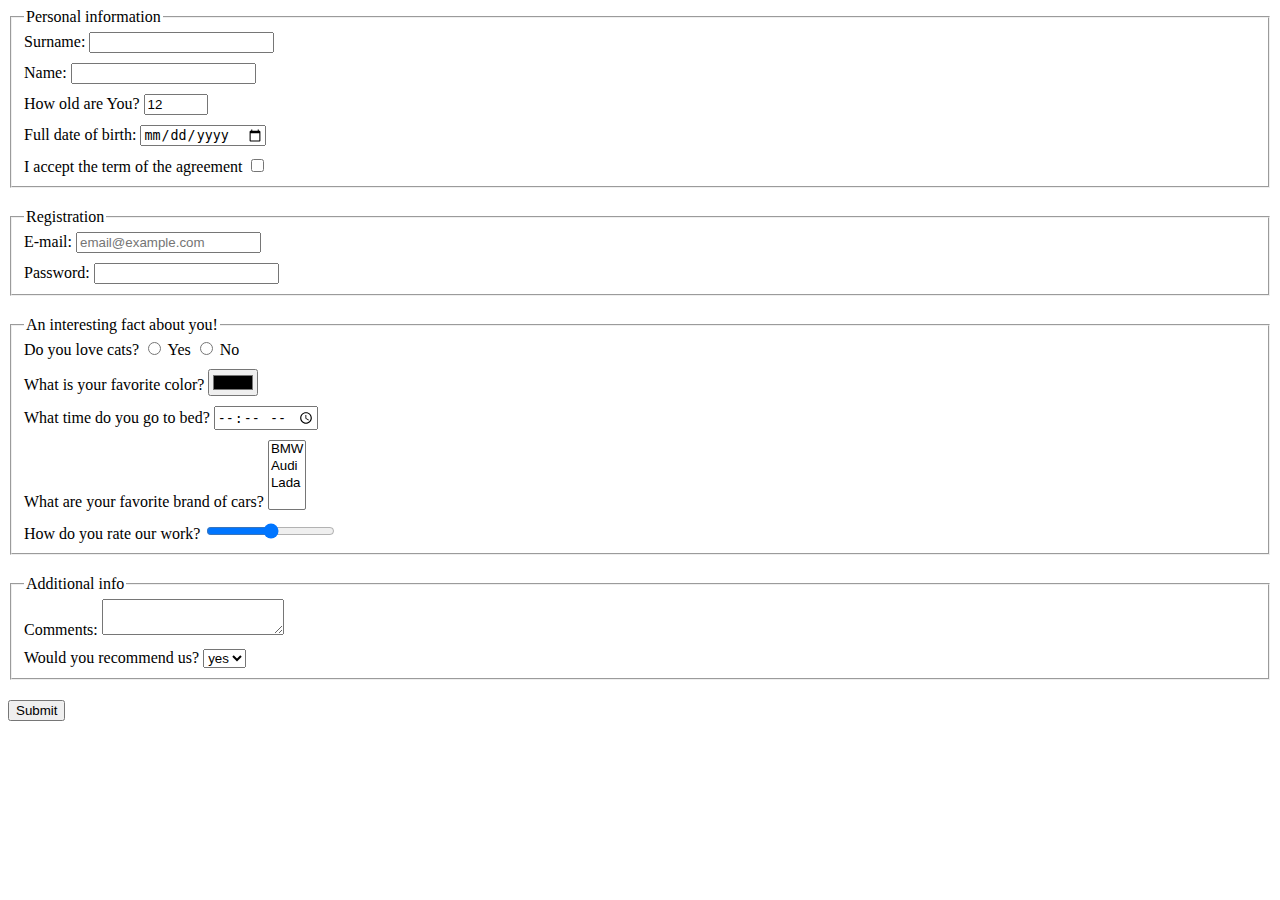
<file: index.html>
<!doctype html><html lang="en"><head><meta charset="UTF-8"><meta name="viewport" content="width=device-width, user-scalable=no, initial-scale=1.0, maximum-scale=1.0, minimum-scale=1.0"><meta http-equiv="X-UA-Compatible" content="ie=edge"><title>HTML Form</title><link rel="stylesheet" href="style.e9964c61.css"></head><body> <form action="https://mate-academy-form-lesson.herokuapp.com/create-application" method="post"> <fieldset class="group"> <legend>Personal information</legend> <label class="form_field"> Surname: <input type="text" name="surname" required autocomplete="off"> </label> <label class="form_field"> Name: <input type="text" name="name" required autocomplete="off"> </label> <label class="form_field"> How old are You? <input type="number" name="age" min="1" max="100" value="12"> </label> <label class="form_field"> Full date of birth: <input type="date" name="birth"> </label> <label class="form_field"> I accept the term of the agreement <input type="checkbox" name="agreement" required> </label> </fieldset> <fieldset class="group"> <legend>Registration</legend> <label class="form_field"> E-mail: <input type="email" name="email" placeholder="email@example.com" required autocomplete="off"> </label> <label class="form_field"> Password: <input type="password" name="password" minlength="5" maxlength="10" required autocomplete="off"> </label> </fieldset> <fieldset class="group"> <legend>An interesting fact about you!</legend> Do you love cats? <label class="radio"> <input type="radio" name="cats" value="Yes"> Yes </label> <label class="radio"> <input type="radio" name="cats" value="No"> No </label> <label class="form_field"> What is your favorite color? <input type="color" name="color"> </label> <label class="form_field"> What time do you go to bed? <input type="time" name="sleeping"> </label> <label class="form_field"> What are your favorite brand of cars? <select name="cars" multiple> <option value="BMW">BMW</option> <option value="Audi">Audi</option> <option value="Lada">Lada</option> </select> </label> <label class="form_field"> How do you rate our work? <input type="range" name="rate" min="0" max="10" required> </label> </fieldset> <fieldset class="group"> <legend>Additional info</legend> <label class="form_field"> Comments: <textarea name="comments" cols="20" rows="2" autocomplete="off">
          </textarea> </label> <label class="form_field"> Would you recommend us? <select name="recommend" required> <option value="yes">yes</option> <option value="no">no</option> </select> </label> </fieldset> <button type="submit">Submit</button> </form> <script type="text/javascript" src="main.e97352c4.js"></script> </body></html>
</file>
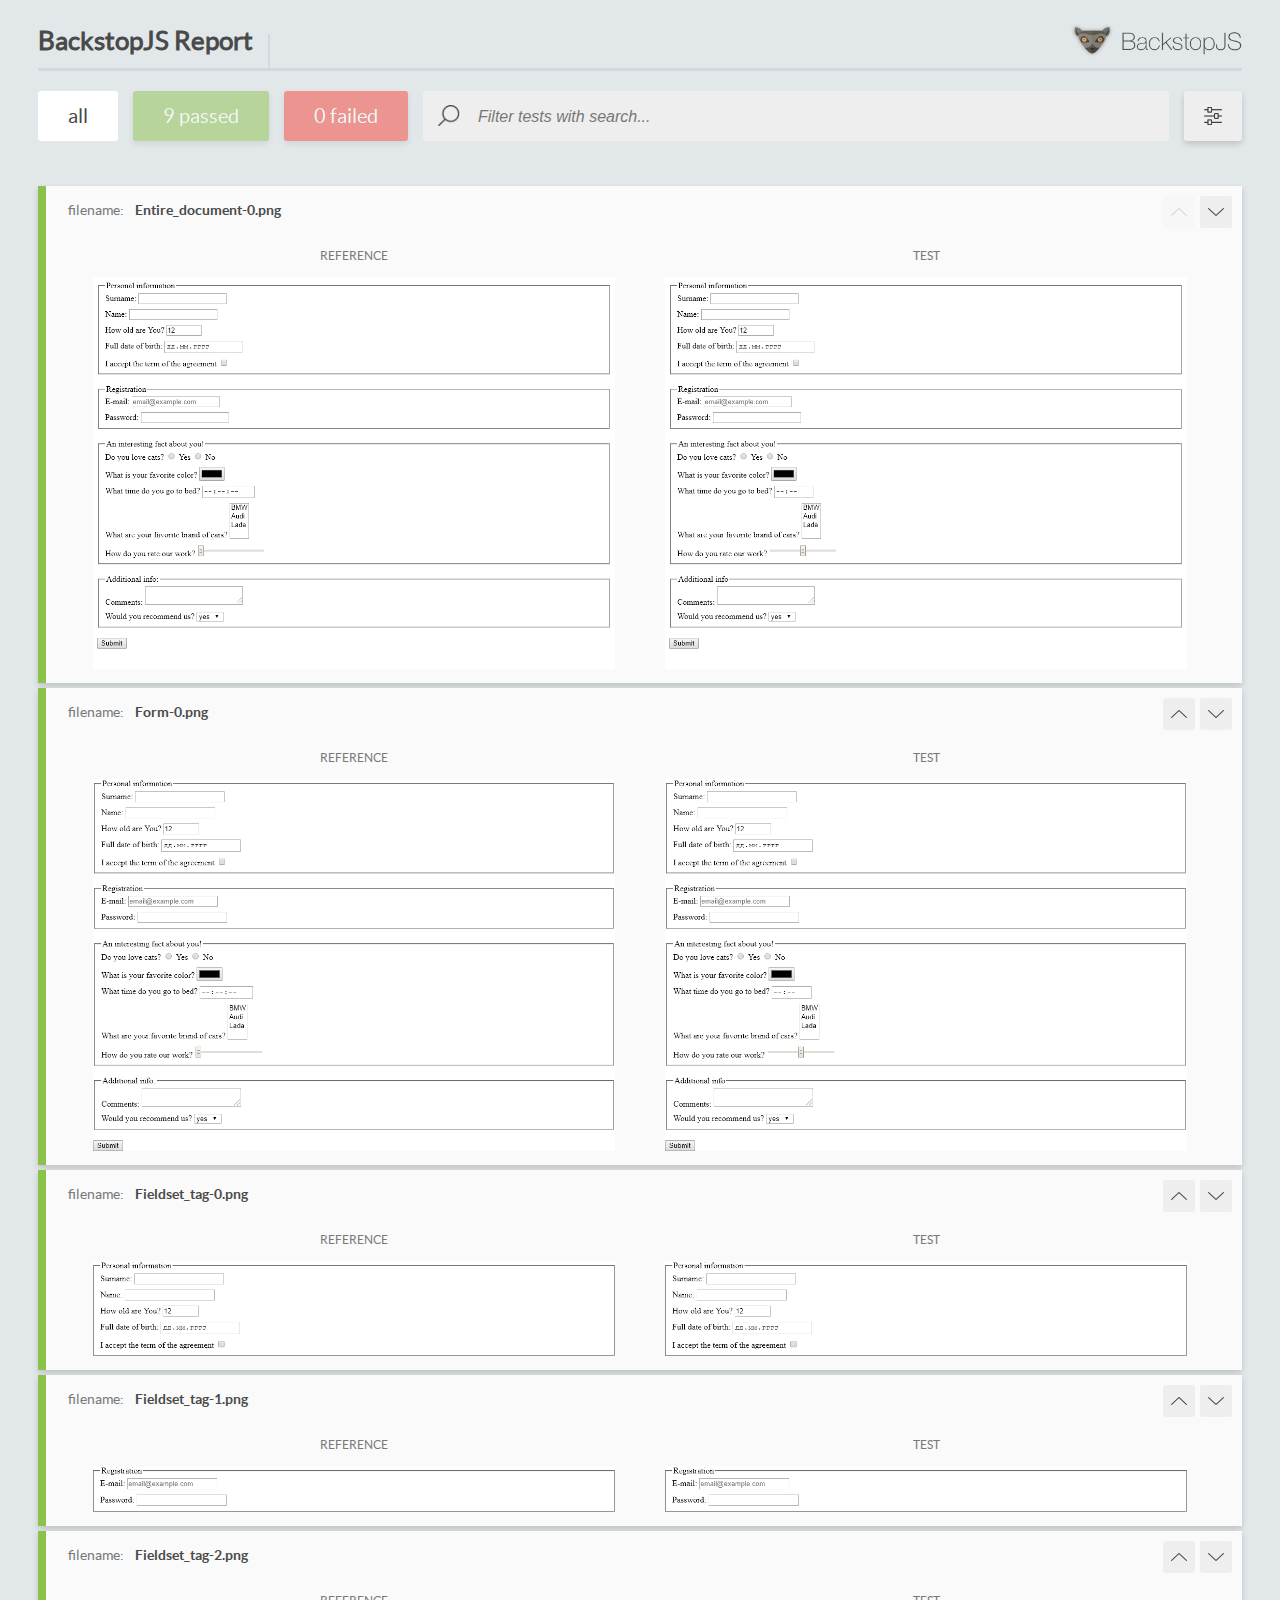
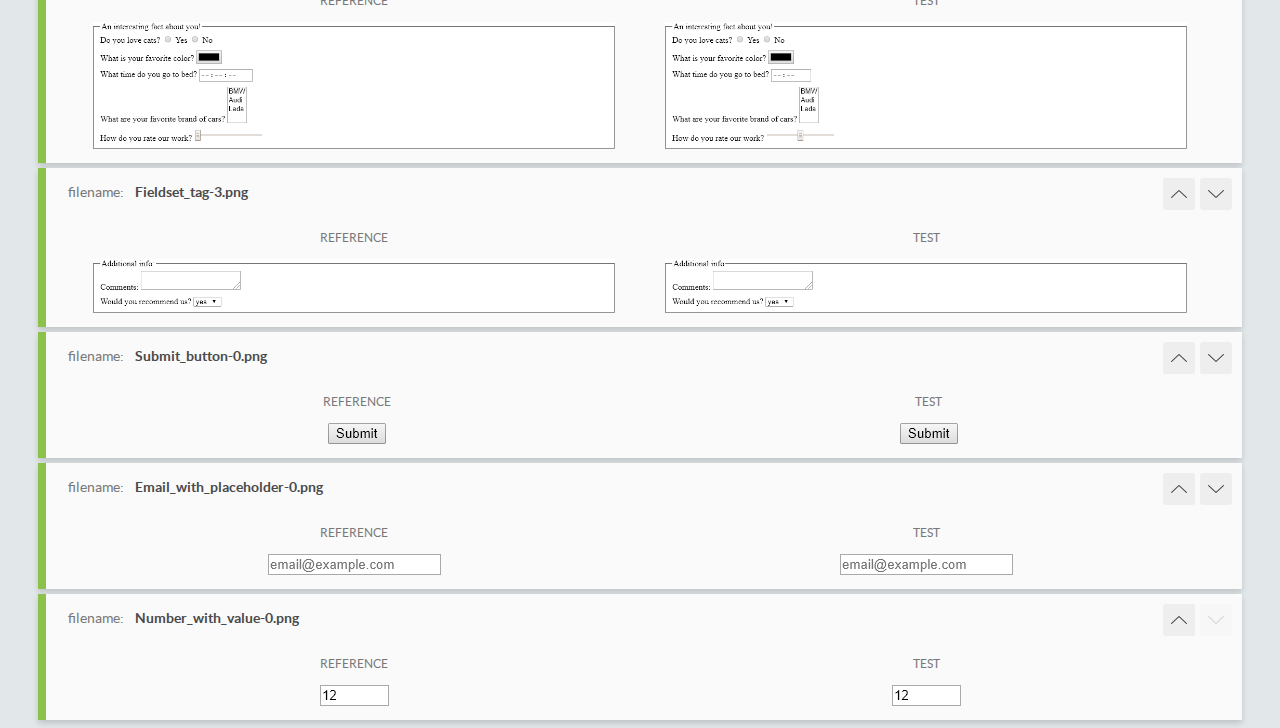
<file: report/html_report/index.html>
<!DOCTYPE html>
<html>
  <head>
    <meta charset="utf-8">
    <title>BackstopJS Report</title>

    <style>
      @font-face {
          font-family: 'latoregular';
          src: url('./assets/fonts/lato-regular-webfont.woff2') format('woff2'),
              url('./assets/fonts/lato-regular-webfont.woff') format('woff');
          font-weight: 400;
          font-style: normal;
      }
      @font-face {
          font-family: 'latobold';
          src: url('./assets/fonts/lato-bold-webfont.woff2') format('woff2'),
              url('./assets/fonts/lato-bold-webfont.woff') format('woff');
          font-weight: 700;
          font-style: normal;
      }

      .ReactModal__Body--open {
          overflow: hidden;
      }
      .ReactModal__Body--open .header {
        display: none;
      }

    </style>
  </head>
  <body style="background-color: #E2E7EA">
    <div id="root">

    </div>
    <script type="text/javascript">
      function report (report) { // eslint-disable-line no-unused-vars
        window.tests = report;
      }
    </script>
    <script type="text/javascript" src="config.js"></script>
    <script type="text/javascript" src="index_bundle.js"></script>
  </body>
</html>
</file>
<file: style.e9964c61.css>
.group{margin-bottom:20px}.form_field{display:block;margin-bottom:10px}.radio{display:inline-block;margin-bottom:10px}.form_field:last-child{margin-bottom:0}
/*# sourceMappingURL=style.e9964c61.css.map */
</file>
